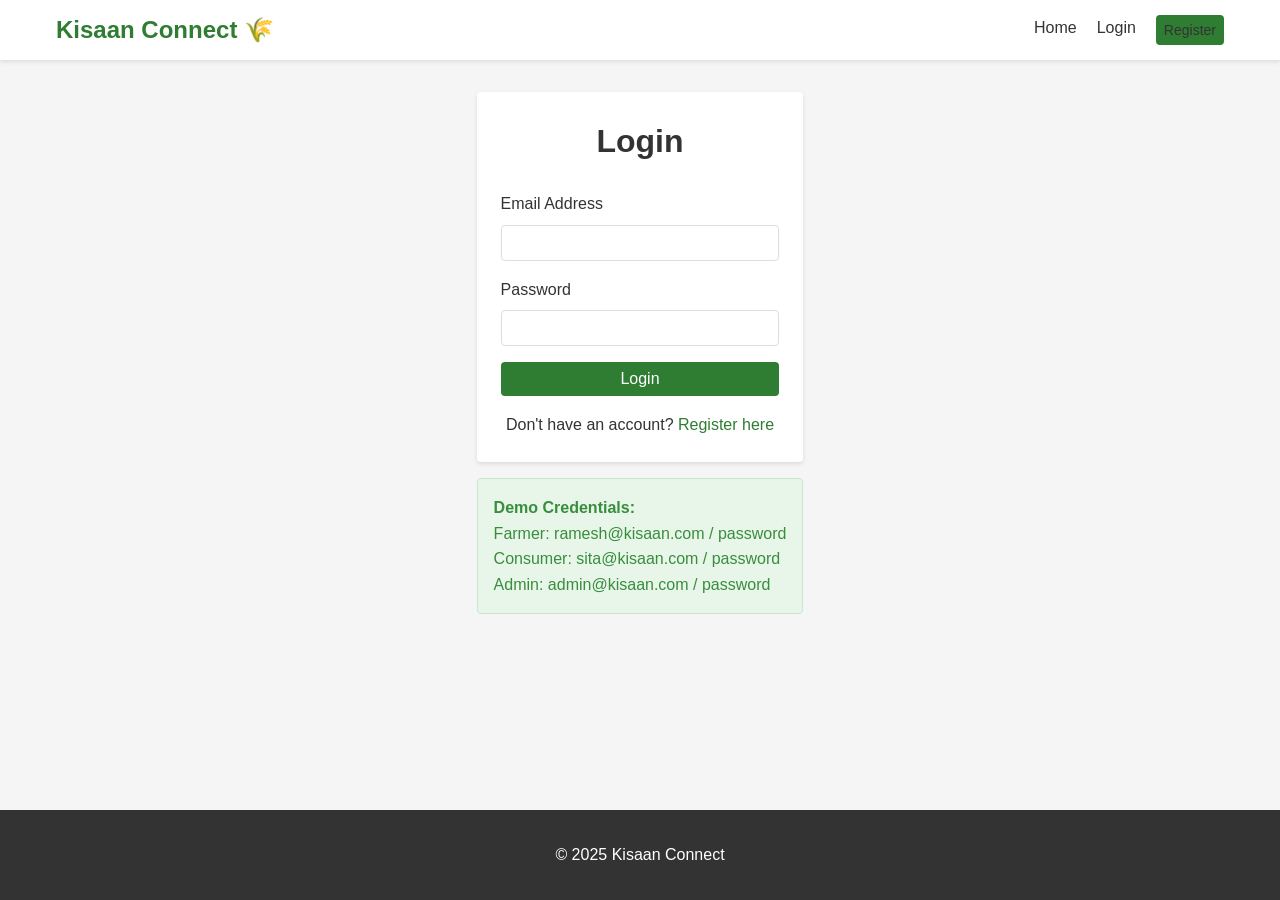
<file: admin_dashboard.html>
<!DOCTYPE html>
<html lang="en">
<head>
    <meta charset="UTF-8">
    <meta name="viewport" content="width=device-width, initial-scale=1.0">
    <title>Admin Dashboard - Kisaan Connect</title>
    <link rel="stylesheet" href="style.css">
</head>
<body>
    <header>
        <div class="container">
            <nav>
                <a href="index.html" class="logo">Kisaan Connect 🌾</a>
                <ul class="nav-links" id="main-nav"></ul>
            </nav>
        </div>
    </header>

    <main class="container">
        <h1>Admin Dashboard</h1>
        <p class="text-muted">System Overview</p>

        <div class="grid grid-3" style="margin-top: 2rem;">
            <div class="card">
                <h3>Total Users</h3>
                <h2 id="user-count" style="margin: 1rem 0; color: var(--primary-color);">0</h2>
                <a href="admin_users.html" class="btn btn-primary btn-small">Manage Users</a>
            </div>
            <div class="card">
                <h3>Total Products</h3>
                <h2 id="product-count" style="margin: 1rem 0; color: var(--accent-color);">0</h2>
                <a href="admin_products.html" class="btn btn-primary btn-small">Manage Products</a>
            </div>
            <div class="card">
                <h3>Total Orders</h3>
                <h2 id="order-count" style="margin: 1rem 0; color: var(--text-color);">0</h2>
            </div>
        </div>
    </main>

    <footer>
        <div class="container">
            <p>&copy; 2025 Kisaan Connect</p>
        </div>
    </footer>

    <script src="script.js"></script>
    <script>
        if (!App.Auth.requireRole('admin')) throw new Error('Unauthorized');

        const users = App.Store.get(App.Constants.STORAGE_KEYS.USERS, []);
        const products = App.Store.get(App.Constants.STORAGE_KEYS.PRODUCTS, []);
        const orders = App.Store.get(App.Constants.STORAGE_KEYS.ORDERS, []);

        document.getElementById('user-count').textContent = users.length;
        document.getElementById('product-count').textContent = products.length;
        document.getElementById('order-count').textContent = orders.length;
    </script>
</body>
</html>
</file>
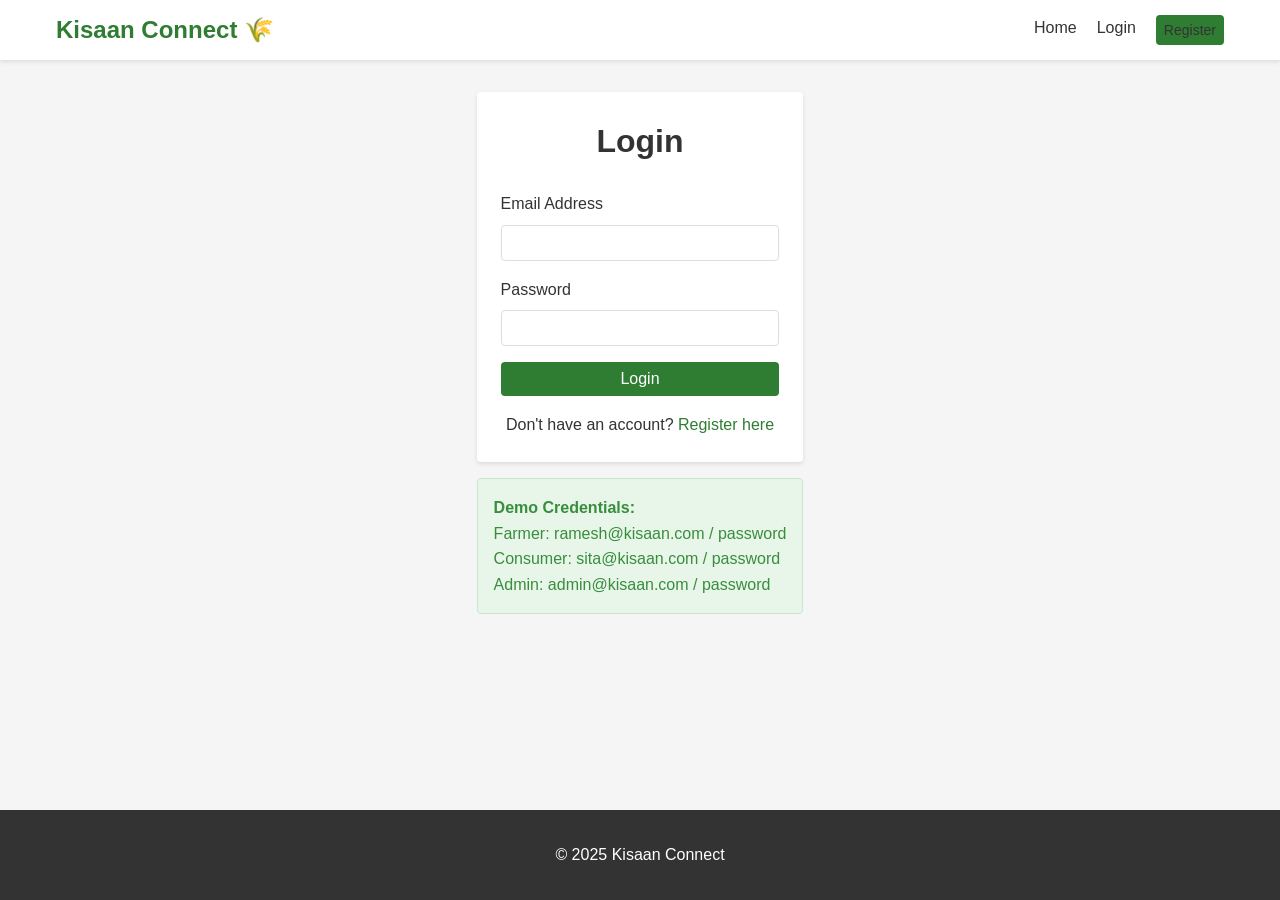
<file: admin_products.html>
<!DOCTYPE html>
<html lang="en">
<head>
    <meta charset="UTF-8">
    <meta name="viewport" content="width=device-width, initial-scale=1.0">
    <title>Manage Products - Kisaan Connect</title>
    <link rel="stylesheet" href="style.css">
</head>
<body>
    <header>
        <div class="container">
            <nav>
                <a href="index.html" class="logo">Kisaan Connect 🌾</a>
                <ul class="nav-links" id="main-nav"></ul>
            </nav>
        </div>
    </header>

    <main class="container">
        <h1>Manage Products</h1>
        
        <div id="products-list" class="grid grid-3" style="margin-top: 2rem;">
            <!-- JS Populated -->
        </div>
    </main>

    <footer>
        <div class="container">
            <p>&copy; 2025 Kisaan Connect</p>
        </div>
    </footer>

    <script src="script.js"></script>
    <script>
        if (!App.Auth.requireRole('admin')) throw new Error('Unauthorized');
        const list = document.getElementById('products-list');

        function loadProducts() {
            const products = App.Store.get(App.Constants.STORAGE_KEYS.PRODUCTS, []);
            const users = App.Store.get(App.Constants.STORAGE_KEYS.USERS, []);
            
            list.innerHTML = '';

            if (products.length === 0) {
                list.innerHTML = '<p>No products found.</p>';
                return;
            }

            products.forEach(p => {
                const farmer = users.find(u => u.id === p.farmerId) || { name: 'Unknown' };
                const card = document.createElement('div');
                card.className = 'card';
                card.innerHTML = `
                    <div class="card-header">
                        <h3>${p.name}</h3>
                        <p class="text-muted">Farmer: ${farmer.name}</p>
                    </div>
                    <p>Price: ₹${p.price} / ${p.unit}</p>
                    <p>Qty: ${p.quantity}</p>
                    
                    <div style="margin-top: 1rem;">
                        <button class="btn btn-danger btn-small" onclick="deleteProduct(${p.id})">Delete Product</button>
                    </div>
                `;
                list.appendChild(card);
            });
        }

        window.deleteProduct = function(id) {
            if (!confirm('Delete this product?')) return;
            let products = App.Store.get(App.Constants.STORAGE_KEYS.PRODUCTS, []);
            products = products.filter(p => p.id !== id);
            App.Store.set(App.Constants.STORAGE_KEYS.PRODUCTS, products);
            App.UI.showToast('Product deleted');
            loadProducts();
        }

        loadProducts();
    </script>
</body>
</html>
</file>
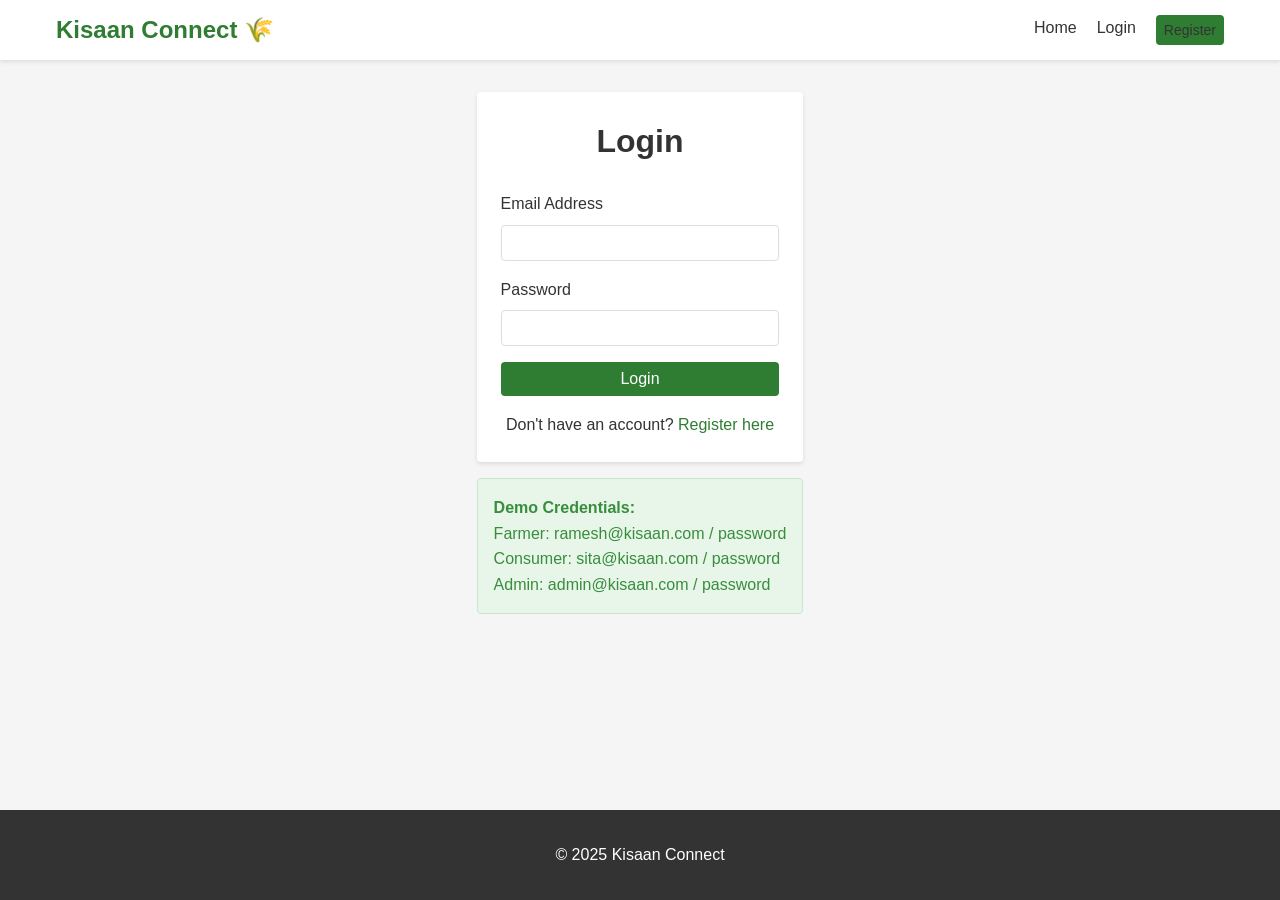
<file: admin_users.html>
<!DOCTYPE html>
<html lang="en">
<head>
    <meta charset="UTF-8">
    <meta name="viewport" content="width=device-width, initial-scale=1.0">
    <title>Manage Users - Kisaan Connect</title>
    <link rel="stylesheet" href="style.css">
</head>
<body>
    <header>
        <div class="container">
            <nav>
                <a href="index.html" class="logo">Kisaan Connect 🌾</a>
                <ul class="nav-links" id="main-nav"></ul>
            </nav>
        </div>
    </header>

    <main class="container">
        <h1>Manage Users</h1>
        
        <div id="users-list" class="grid grid-3" style="margin-top: 2rem;">
            <!-- JS Populated -->
        </div>
    </main>

    <footer>
        <div class="container">
            <p>&copy; 2025 Kisaan Connect</p>
        </div>
    </footer>

    <script src="script.js"></script>
    <script>
        if (!App.Auth.requireRole('admin')) throw new Error('Unauthorized');
        const list = document.getElementById('users-list');
        const currentUser = App.Auth.getCurrentUser();

        function loadUsers() {
            const users = App.Store.get(App.Constants.STORAGE_KEYS.USERS, []);
            list.innerHTML = '';

            users.forEach(u => {
                const card = document.createElement('div');
                card.className = 'card';
                card.innerHTML = `
                    <div class="card-header">
                        <h3>${u.name}</h3>
                        <span class="badge" style="background:#eee;">${u.role}</span>
                    </div>
                    <p>${u.email}</p>
                    ${u.location ? `<p class="text-muted">📍 ${u.location}</p>` : ''}
                    
                    <div style="margin-top: 1rem;">
                        ${u.id !== currentUser.id ? `
                        <button class="btn btn-danger btn-small" onclick="deleteUser(${u.id})">Delete User</button>
                        ` : '<span class="text-muted">Current User</span>'}
                    </div>
                `;
                list.appendChild(card);
            });
        }

        window.deleteUser = function(id) {
            if (!confirm('Are you sure? This will delete the user.')) return;
            let users = App.Store.get(App.Constants.STORAGE_KEYS.USERS, []);
            users = users.filter(u => u.id !== id);
            App.Store.set(App.Constants.STORAGE_KEYS.USERS, users);
            App.UI.showToast('User deleted');
            loadUsers();
        }

        loadUsers();
    </script>
</body>
</html>
</file>
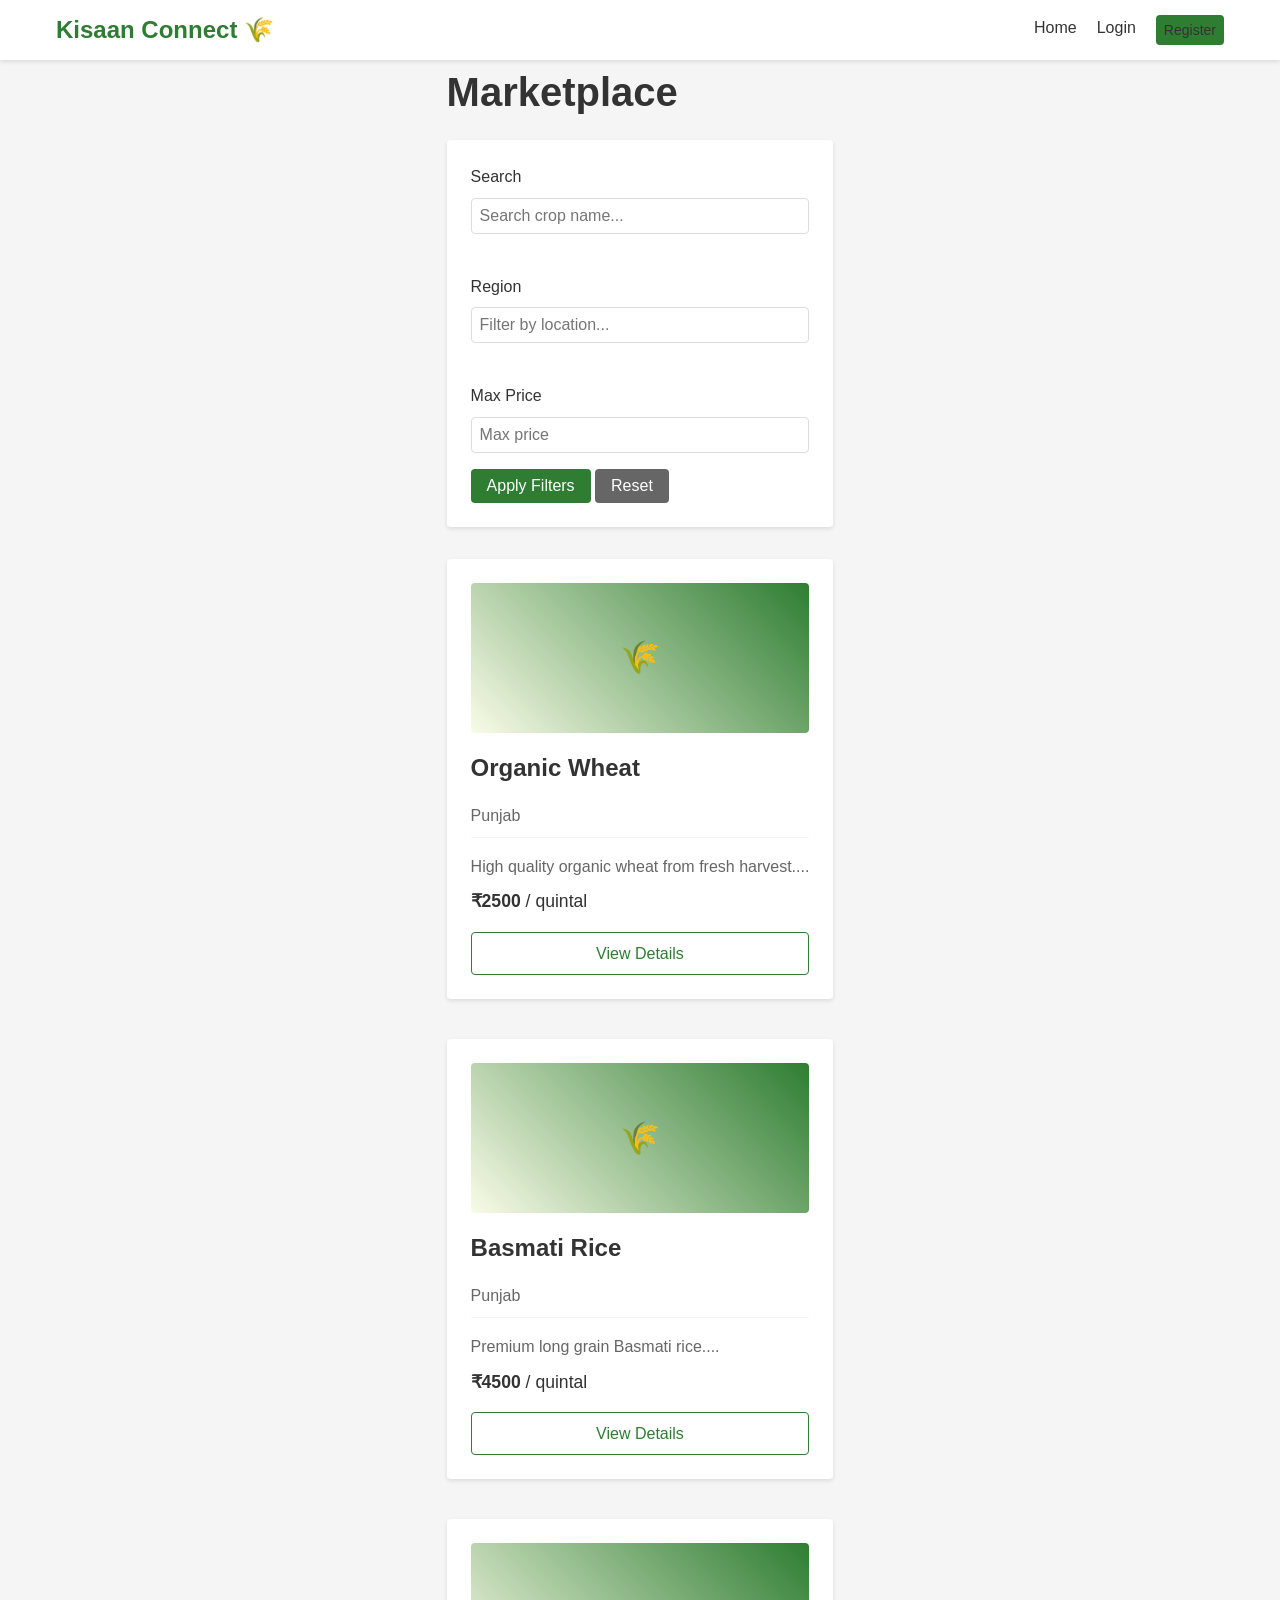
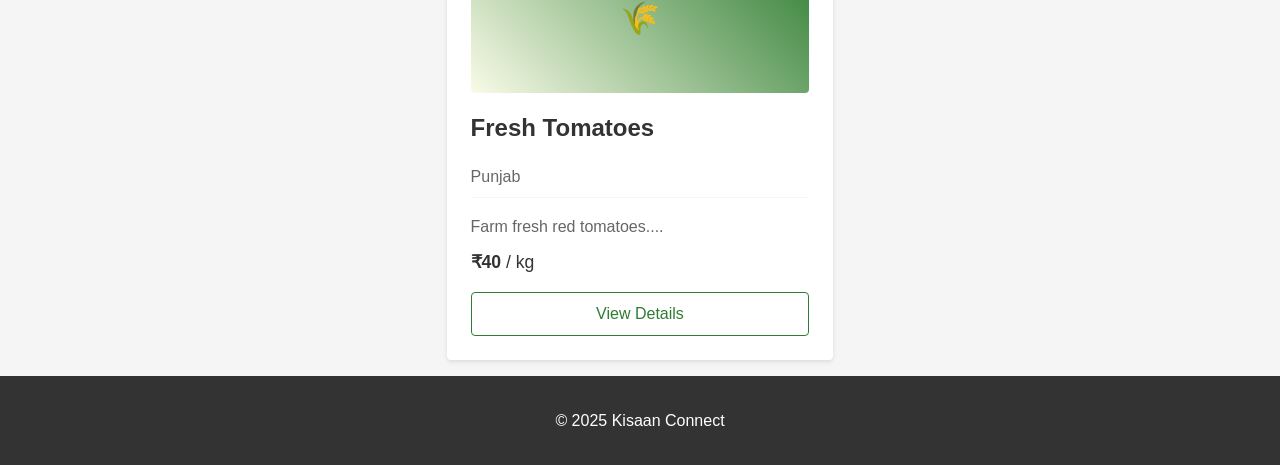
<file: all_products.html>
<!DOCTYPE html>
<html lang="en">
<head>
    <meta charset="UTF-8">
    <meta name="viewport" content="width=device-width, initial-scale=1.0">
    <title>Browse Products - Kisaan Connect</title>
    <link rel="stylesheet" href="style.css">
</head>
<body>
    <header>
        <div class="container">
            <nav>
                <a href="index.html" class="logo">Kisaan Connect 🌾</a>
                <ul class="nav-links" id="main-nav"></ul>
            </nav>
        </div>
    </header>

    <main class="container">
        <h1>Marketplace</h1>
        
        <div class="card" style="margin: 1rem 0;">
            <div class="grid grid-3">
                <div class="form-group">
                    <label>Search</label>
                    <input type="text" id="filter-name" placeholder="Search crop name...">
                </div>
                <div class="form-group">
                    <label>Region</label>
                    <input type="text" id="filter-region" placeholder="Filter by location...">
                </div>
                <div class="form-group">
                    <label>Max Price</label>
                    <input type="number" id="filter-price" placeholder="Max price">
                </div>
            </div>
            <button class="btn btn-primary" onclick="applyFilters()">Apply Filters</button>
            <button class="btn btn-secondary" onclick="resetFilters()">Reset</button>
        </div>

        <div id="products-grid" class="grid grid-3" style="margin-top: 2rem;">
            <!-- JS Populated -->
        </div>
    </main>

    <footer>
        <div class="container">
            <p>&copy; 2025 Kisaan Connect</p>
        </div>
    </footer>

    <script src="script.js"></script>
    <script>
        const grid = document.getElementById('products-grid');
        let allProducts = App.Store.get(App.Constants.STORAGE_KEYS.PRODUCTS, []);

        function render(products) {
            grid.innerHTML = '';
            if (products.length === 0) {
                grid.innerHTML = '<p class="text-muted">No products found.</p>';
                return;
            }
            products.forEach(p => {
                const card = document.createElement('div');
                card.className = 'card';
                card.innerHTML = `
                    <div class="card-img">🌾</div>
                    <div class="card-header">
                        <h3>${p.name}</h3>
                        <p class="text-muted">${p.location || 'Unknown Location'}</p>
                    </div>
                    <p class="text-muted" style="margin-bottom: 0.5rem;">${p.description.substring(0, 60)}...</p>
                    <p style="font-size: 1.1rem;"><strong>₹${p.price}</strong> / ${p.unit}</p>
                    <a href="product_details.html?id=${p.id}" class="btn btn-outline mt-1" style="display:block; text-align:center;">View Details</a>
                `;
                grid.appendChild(card);
            });
        }

        function applyFilters() {
            const name = document.getElementById('filter-name').value.toLowerCase();
            const region = document.getElementById('filter-region').value.toLowerCase();
            const maxPrice = document.getElementById('filter-price').value;

            const filtered = allProducts.filter(p => {
                const matchName = p.name.toLowerCase().includes(name);
                const matchRegion = (p.location || '').toLowerCase().includes(region);
                const matchPrice = !maxPrice || p.price <= Number(maxPrice);
                return matchName && matchRegion && matchPrice;
            });
            render(filtered);
        }

        function resetFilters() {
            document.getElementById('filter-name').value = '';
            document.getElementById('filter-region').value = '';
            document.getElementById('filter-price').value = '';
            render(allProducts);
        }

        render(allProducts);
    </script>
</body>
</html>
</file>
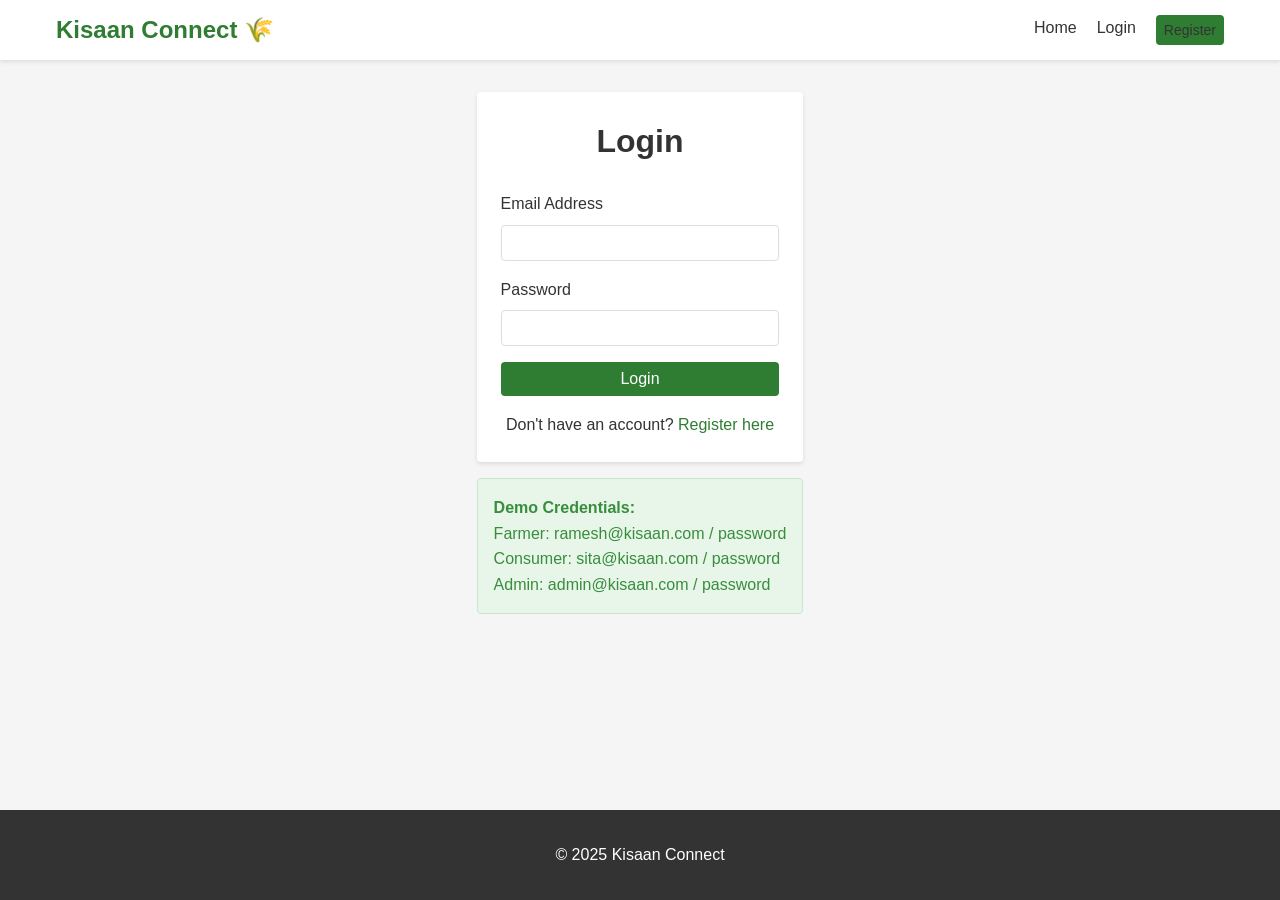
<file: consumer_dashboard.html>
<!DOCTYPE html>
<html lang="en">
<head>
    <meta charset="UTF-8">
    <meta name="viewport" content="width=device-width, initial-scale=1.0">
    <title>Consumer Dashboard - Kisaan Connect</title>
    <link rel="stylesheet" href="style.css">
</head>
<body>
    <header>
        <div class="container">
            <nav>
                <a href="index.html" class="logo">Kisaan Connect 🌾</a>
                <ul class="nav-links" id="main-nav"></ul>
            </nav>
        </div>
    </header>

    <main class="container">
        <h1>Consumer Dashboard</h1>
        <p class="text-muted" id="welcome-msg">Welcome back!</p>

        <div class="grid grid-2" style="margin-top: 2rem;">
            <div class="card">
                <h3>Browse Marketplace</h3>
                <p>Find fresh produce directly from farmers.</p>
                <div style="margin-top: 1rem;">
                    <a href="all_products.html" class="btn btn-primary">Browse Products</a>
                </div>
            </div>
            <div class="card">
                <h3>My Requests</h3>
                <p>Track status of your orders and negotiations.</p>
                <div style="margin-top: 1rem;">
                    <a href="my_requests.html" class="btn btn-secondary">View Requests</a>
                </div>
            </div>
        </div>
    </main>

    <footer>
        <div class="container">
            <p>&copy; 2025 Kisaan Connect</p>
        </div>
    </footer>

    <script src="script.js"></script>
    <script>
        if (!App.Auth.requireRole('consumer')) throw new Error('Unauthorized');
        const user = App.Auth.getCurrentUser();
        document.getElementById('welcome-msg').textContent = `Welcome back, ${user.name}`;
    </script>
</body>
</html>
</file>
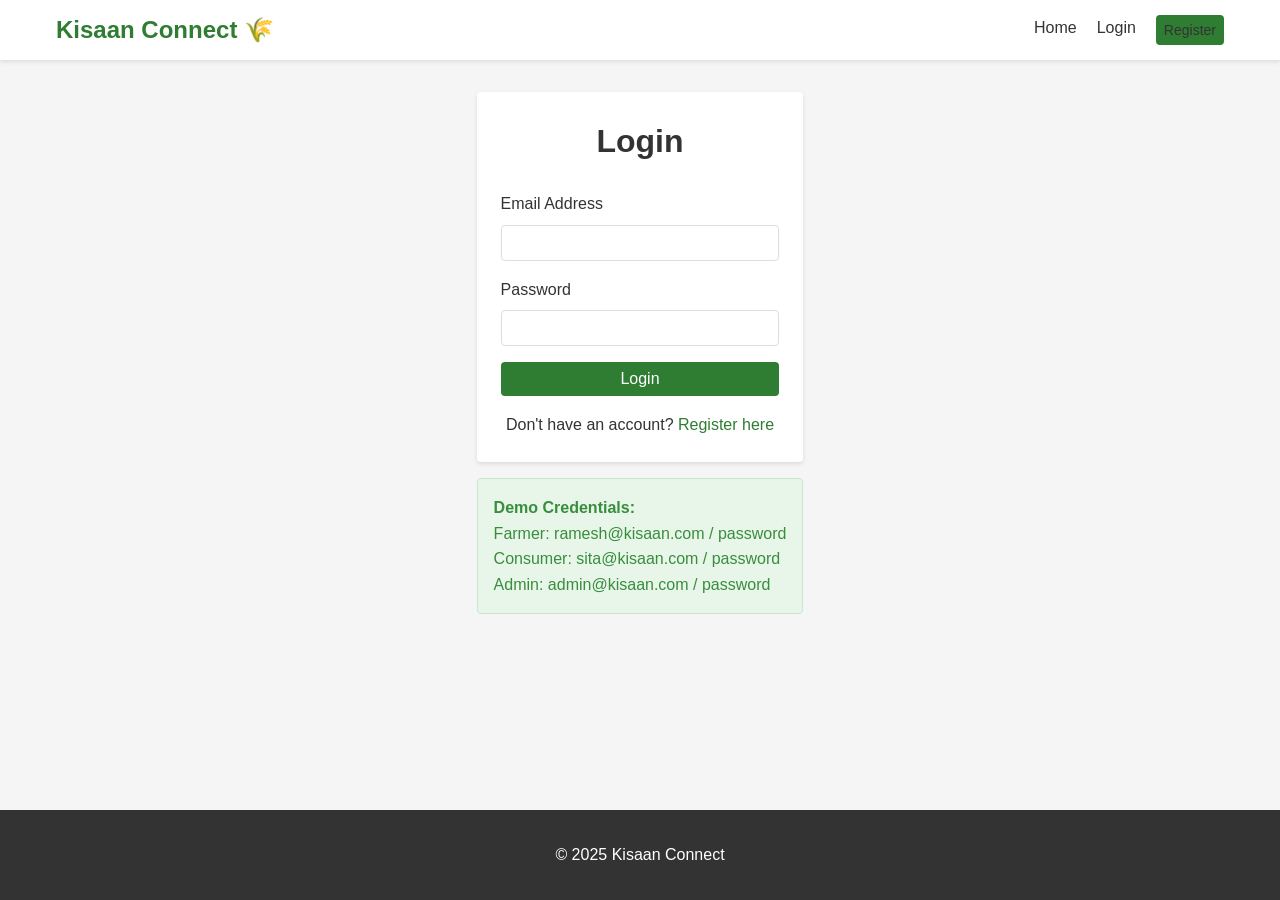
<file: farmer_dashboard.html>
<!DOCTYPE html>
<html lang="en">
<head>
    <meta charset="UTF-8">
    <meta name="viewport" content="width=device-width, initial-scale=1.0">
    <title>Farmer Dashboard - Kisaan Connect</title>
    <link rel="stylesheet" href="style.css">
</head>
<body>
    <header>
        <div class="container">
            <nav>
                <a href="index.html" class="logo">Kisaan Connect 🌾</a>
                <ul class="nav-links" id="main-nav"></ul>
            </nav>
        </div>
    </header>

    <main class="container">
        <h1>Farmer Dashboard</h1>
        <p class="text-muted" id="welcome-msg">Welcome back!</p>

        <div class="grid grid-3" style="margin-top: 2rem;">
            <div class="card">
                <h3>My Products</h3>
                <p class="text-muted">Manage your listings</p>
                <h2 id="product-count" style="margin: 1rem 0; color: var(--primary-color);">0</h2>
                <a href="farmer_products.html" class="btn btn-primary btn-small">View Products</a>
            </div>
            <div class="card">
                <h3>Pending Orders</h3>
                <p class="text-muted">Action required</p>
                <h2 id="order-count" style="margin: 1rem 0; color: var(--accent-color);">0</h2>
                <a href="farmer_orders.html" class="btn btn-primary btn-small">View Orders</a>
            </div>
            <div class="card">
                <h3>Total Sales</h3>
                <p class="text-muted">Completed orders</p>
                <h2 id="sales-count" style="margin: 1rem 0; color: var(--success-color);">0</h2>
            </div>
        </div>

        <section style="margin-top: 3rem;">
            <h2>Quick Actions</h2>
            <div class="flex gap-1">
                <a href="farmer_products.html?action=add" class="btn btn-outline">Add New Product</a>
            </div>
        </section>
    </main>

    <footer>
        <div class="container">
            <p>&copy; 2025 Kisaan Connect</p>
        </div>
    </footer>

    <script src="script.js"></script>
    <script>
        // Auth Check
        if (!App.Auth.requireRole('farmer')) throw new Error('Unauthorized');

        const user = App.Auth.getCurrentUser();
        document.getElementById('welcome-msg').textContent = `Welcome back, ${user.name} (${user.location})`;

        // Load Stats
        const products = App.Store.get(App.Constants.STORAGE_KEYS.PRODUCTS, []).filter(p => p.farmerId === user.id);
        const orders = App.Store.get(App.Constants.STORAGE_KEYS.ORDERS, []).filter(o => o.farmerId === user.id);
        
        const pendingOrders = orders.filter(o => o.status === 'pending');
        const completedOrders = orders.filter(o => o.status === 'accepted');

        document.getElementById('product-count').textContent = products.length;
        document.getElementById('order-count').textContent = pendingOrders.length;
        document.getElementById('sales-count').textContent = completedOrders.length;
    </script>
</body>
</html>
</file>
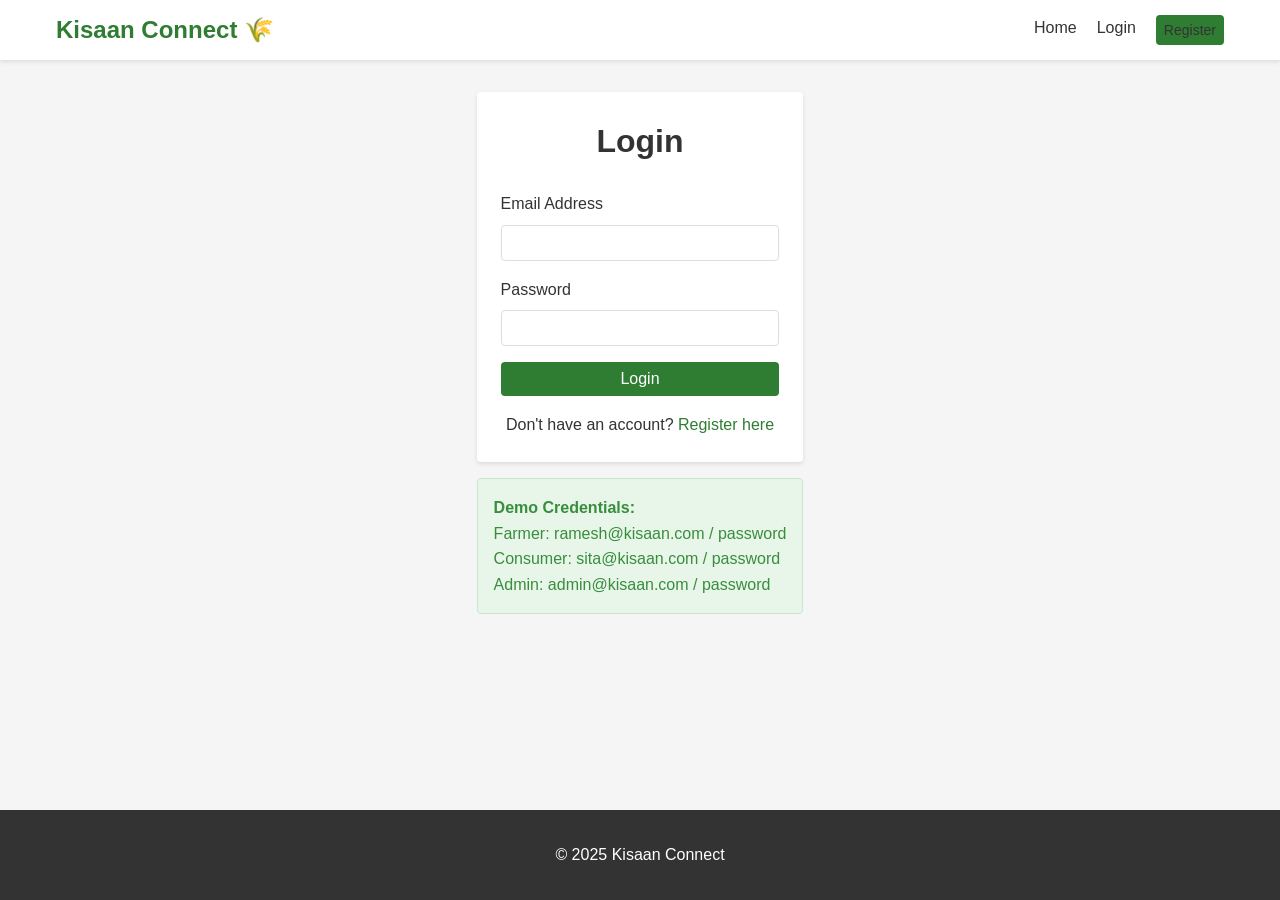
<file: farmer_orders.html>
<!DOCTYPE html>
<html lang="en">
<head>
    <meta charset="UTF-8">
    <meta name="viewport" content="width=device-width, initial-scale=1.0">
    <title>Farmer Orders - Kisaan Connect</title>
    <link rel="stylesheet" href="style.css">
</head>
<body>
    <header>
        <div class="container">
            <nav>
                <a href="index.html" class="logo">Kisaan Connect 🌾</a>
                <ul class="nav-links" id="main-nav"></ul>
            </nav>
        </div>
    </header>

    <main class="container">
        <h1>Received Orders</h1>
        
        <div id="orders-list" style="margin-top: 2rem;">
            <!-- JS Populated -->
        </div>
    </main>

    <footer>
        <div class="container">
            <p>&copy; 2025 Kisaan Connect</p>
        </div>
    </footer>

    <script src="script.js"></script>
    <script>
        if (!App.Auth.requireRole('farmer')) throw new Error('Unauthorized');
        const user = App.Auth.getCurrentUser();
        const list = document.getElementById('orders-list');

        function loadOrders() {
            const orders = App.Store.get(App.Constants.STORAGE_KEYS.ORDERS, []).filter(o => o.farmerId === user.id);
            const products = App.Store.get(App.Constants.STORAGE_KEYS.PRODUCTS, []);
            const users = App.Store.get(App.Constants.STORAGE_KEYS.USERS, []);

            list.innerHTML = '';

            if (orders.length === 0) {
                list.innerHTML = '<p class="text-muted">No orders received yet.</p>';
                return;
            }

            // Sort pending first
            orders.sort((a, b) => (a.status === 'pending' ? -1 : 1));

            orders.forEach(order => {
                const product = products.find(p => p.id === order.productId) || { name: 'Unknown Product' };
                const consumer = users.find(u => u.id === order.consumerId) || { name: 'Unknown User', email: '' };

                const card = document.createElement('div');
                card.className = 'card';
                card.innerHTML = `
                    <div class="flex justify-between items-center card-header">
                        <h3>Order #${order.id}</h3>
                        <span class="badge badge-${order.status}">${order.status}</span>
                    </div>
                    <p><strong>Product:</strong> ${product.name}</p>
                    <p><strong>Quantity:</strong> ${order.quantity} ${product.unit || ''}</p>
                    <p><strong>Buyer:</strong> ${consumer.name} (<a href="mailto:${consumer.email}">${consumer.email}</a>)</p>
                    <p><strong>Message:</strong> ${order.message || 'None'}</p>
                    <p class="text-muted" style="font-size:0.9rem; margin-top:0.5rem;">Date: ${order.date}</p>
                    
                    ${order.status === 'pending' ? `
                        <div class="flex gap-1" style="margin-top: 1rem; border-top: 1px solid #eee; padding-top: 1rem;">
                            <button class="btn btn-success btn-small" onclick="updateStatus(${order.id}, 'accepted')">Accept</button>
                            <button class="btn btn-danger btn-small" onclick="updateStatus(${order.id}, 'rejected')">Reject</button>
                        </div>
                    ` : ''}
                `;
                list.appendChild(card);
            });
        }

        window.updateStatus = function(id, status) {
            let orders = App.Store.get(App.Constants.STORAGE_KEYS.ORDERS, []);
            const idx = orders.findIndex(o => o.id === id);
            if (idx > -1) {
                orders[idx].status = status;
                App.Store.set(App.Constants.STORAGE_KEYS.ORDERS, orders);
                App.UI.showToast(`Order marked as ${status}`);
                loadOrders();
            }
        }

        loadOrders();
    </script>
</body>
</html>
</file>
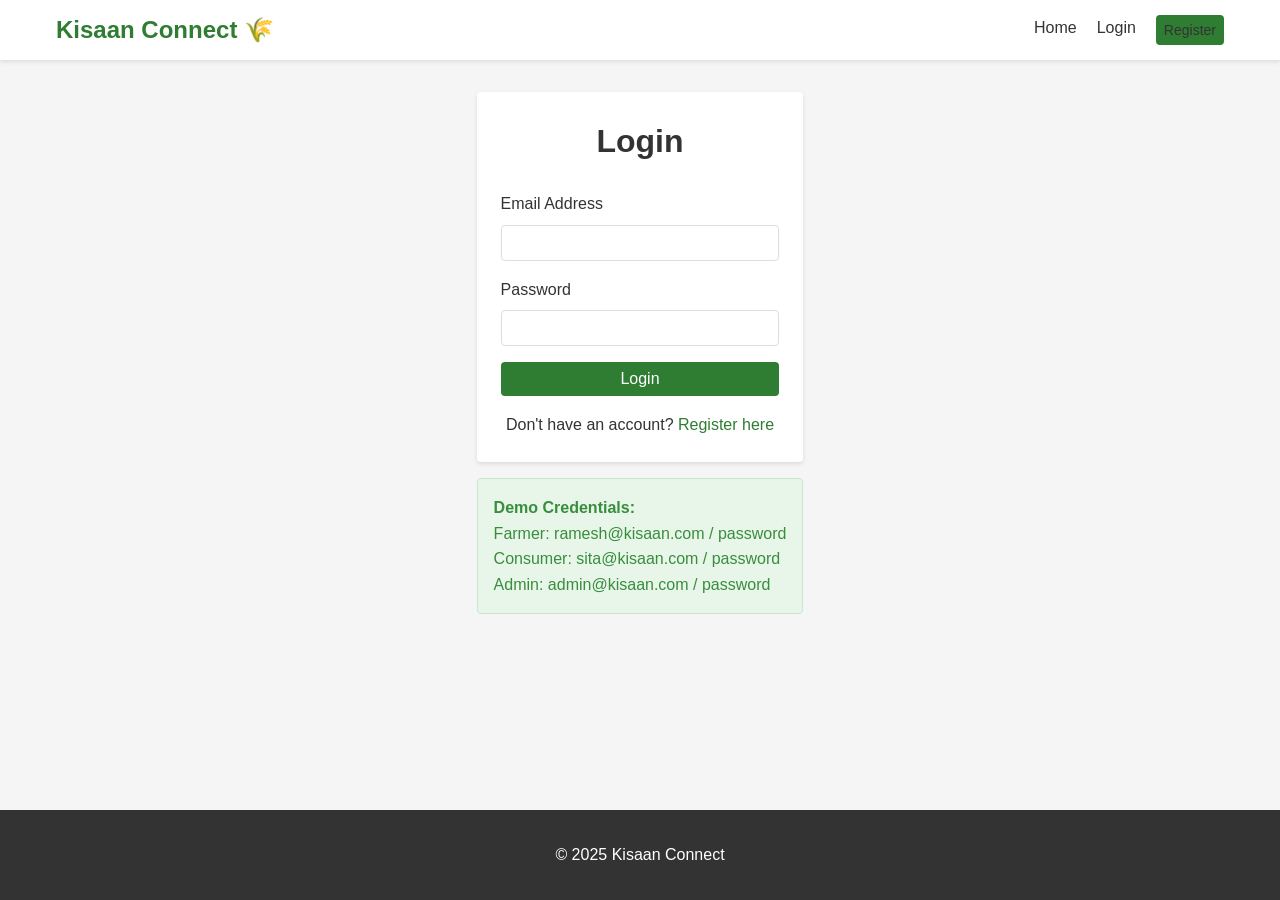
<file: farmer_products.html>
<!DOCTYPE html>
<html lang="en">
<head>
    <meta charset="UTF-8">
    <meta name="viewport" content="width=device-width, initial-scale=1.0">
    <title>My Products - Kisaan Connect</title>
    <link rel="stylesheet" href="style.css">
    <style>
        .modal {
            position: fixed;
            top: 0; left: 0; width: 100%; height: 100%;
            background: rgba(0,0,0,0.5);
            display: flex; justify-content: center; align-items: center;
            z-index: 1000;
        }
    </style>
</head>
<body>
    <header>
        <div class="container">
            <nav>
                <a href="index.html" class="logo">Kisaan Connect 🌾</a>
                <ul class="nav-links" id="main-nav"></ul>
            </nav>
        </div>
    </header>

    <main class="container">
        <div class="flex justify-between items-center">
            <h1>My Products</h1>
            <button id="add-btn" class="btn btn-primary">Add Product</button>
        </div>

        <div id="products-grid" class="grid grid-3" style="margin-top: 2rem;">
            <!-- JS Populated -->
        </div>
    </main>

    <!-- Add/Edit Modal -->
    <div id="product-modal" class="modal hidden">
        <div class="card" style="width: 90%; max-width: 500px; max-height: 90vh; overflow-y: auto;">
            <div class="card-header flex justify-between items-center">
                <h3 id="modal-title">Add Product</h3>
                <button class="btn btn-outline btn-small" onclick="closeModal()">X</button>
            </div>
            <form id="product-form">
                <input type="hidden" id="product-id">
                <div class="form-group">
                    <label for="p-name">Product Name</label>
                    <input type="text" id="p-name" required>
                </div>
                <div class="form-group">
                    <label for="p-desc">Description</label>
                    <textarea id="p-desc" rows="3" required></textarea>
                </div>
                <div class="grid grid-2">
                    <div class="form-group">
                        <label for="p-price">Price (₹)</label>
                        <input type="number" id="p-price" required>
                    </div>
                    <div class="form-group">
                        <label for="p-unit">Unit (e.g., kg, quintal)</label>
                        <input type="text" id="p-unit" required>
                    </div>
                </div>
                <div class="form-group">
                    <label for="p-qty">Available Quantity</label>
                    <input type="number" id="p-qty" required>
                </div>
                
                <div class="flex gap-1" style="margin-top: 1rem;">
                    <button type="submit" class="btn btn-primary" style="flex:1">Save</button>
                    <button type="button" class="btn btn-secondary" style="flex:1" onclick="closeModal()">Cancel</button>
                </div>
            </form>
        </div>
    </div>

    <footer>
        <div class="container">
            <p>&copy; 2025 Kisaan Connect</p>
        </div>
    </footer>

    <script src="script.js"></script>
    <script>
        if (!App.Auth.requireRole('farmer')) throw new Error('Unauthorized');
        const user = App.Auth.getCurrentUser();

        const modal = document.getElementById('product-modal');
        const form = document.getElementById('product-form');
        const grid = document.getElementById('products-grid');

        // Render Products
        function loadProducts() {
            const products = App.Store.get(App.Constants.STORAGE_KEYS.PRODUCTS, []).filter(p => p.farmerId === user.id);
            grid.innerHTML = '';
            
            if (products.length === 0) {
                grid.innerHTML = '<p class="text-muted text-center" style="grid-column: 1/-1;">No products listed yet.</p>';
                return;
            }

            products.forEach(p => {
                const card = document.createElement('div');
                card.className = 'card';
                card.innerHTML = `
                    <div class="card-header">
                        <h3>${p.name}</h3>
                    </div>
                    <p>${p.description}</p>
                    <p style="margin: 0.5rem 0;"><strong>₹${p.price}</strong> / ${p.unit}</p>
                    <p class="text-muted">Stock: ${p.quantity} ${p.unit}</p>
                    <div class="flex gap-1" style="margin-top: 1rem;">
                        <button class="btn btn-secondary btn-small" onclick="editProduct(${p.id})">Edit</button>
                        <button class="btn btn-danger btn-small" onclick="deleteProduct(${p.id})">Delete</button>
                    </div>
                `;
                grid.appendChild(card);
            });
        }

        // Modal Logic
        document.getElementById('add-btn').addEventListener('click', () => openModal());
        
        function openModal(product = null) {
            modal.classList.remove('hidden');
            if (product) {
                document.getElementById('modal-title').textContent = 'Edit Product';
                document.getElementById('product-id').value = product.id;
                document.getElementById('p-name').value = product.name;
                document.getElementById('p-desc').value = product.description;
                document.getElementById('p-price').value = product.price;
                document.getElementById('p-unit').value = product.unit;
                document.getElementById('p-qty').value = product.quantity;
            } else {
                document.getElementById('modal-title').textContent = 'Add Product';
                form.reset();
                document.getElementById('product-id').value = '';
            }
        }

        window.closeModal = function() {
            modal.classList.add('hidden');
        }

        // Form Submit
        form.addEventListener('submit', (e) => {
            e.preventDefault();
            const id = document.getElementById('product-id').value;
            const productData = {
                name: document.getElementById('p-name').value,
                description: document.getElementById('p-desc').value,
                price: Number(document.getElementById('p-price').value),
                unit: document.getElementById('p-unit').value,
                quantity: Number(document.getElementById('p-qty').value),
                farmerId: user.id,
                location: user.location
            };

            let products = App.Store.get(App.Constants.STORAGE_KEYS.PRODUCTS, []);
            
            if (id) {
                // Edit
                const idx = products.findIndex(p => p.id == id);
                if (idx > -1) {
                    products[idx] = { ...products[idx], ...productData };
                    App.UI.showToast('Product updated');
                }
            } else {
                // Add
                productData.id = Date.now();
                products.push(productData);
                App.UI.showToast('Product added');
            }

            App.Store.set(App.Constants.STORAGE_KEYS.PRODUCTS, products);
            closeModal();
            loadProducts();
        });

        // Actions
        window.editProduct = function(id) {
            const products = App.Store.get(App.Constants.STORAGE_KEYS.PRODUCTS, []);
            const product = products.find(p => p.id === id);
            if (product) openModal(product);
        }

        window.deleteProduct = function(id) {
            if (!confirm('Are you sure you want to delete this product?')) return;
            let products = App.Store.get(App.Constants.STORAGE_KEYS.PRODUCTS, []);
            products = products.filter(p => p.id !== id);
            App.Store.set(App.Constants.STORAGE_KEYS.PRODUCTS, products);
            App.UI.showToast('Product deleted');
            loadProducts();
        }

        // Check URL for auto-open
        if (window.location.search.includes('action=add')) {
            openModal();
        }

        loadProducts();
    </script>
</body>
</html>
</file>
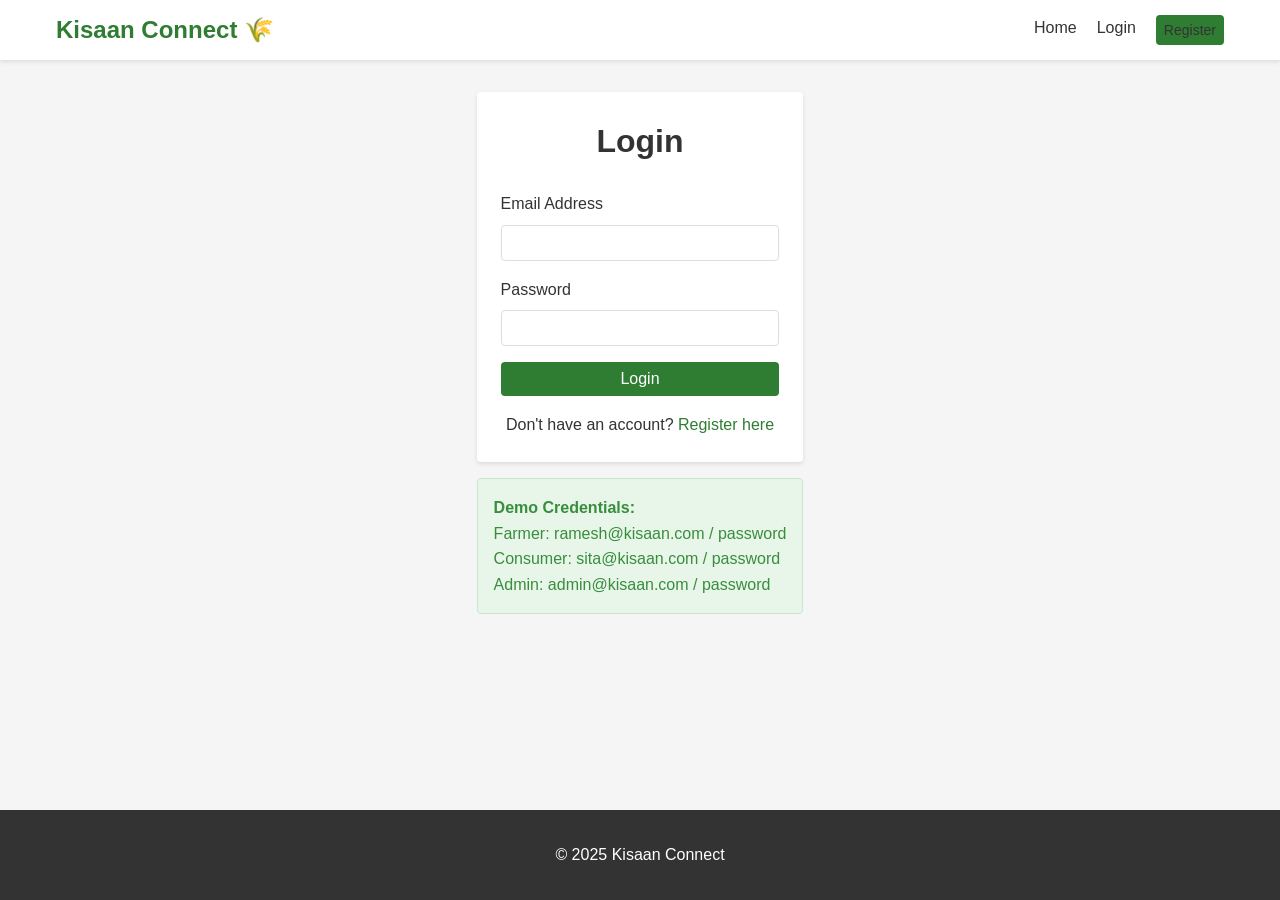
<file: login.html>
<!DOCTYPE html>
<html lang="en">
<head>
    <meta charset="UTF-8">
    <meta name="viewport" content="width=device-width, initial-scale=1.0">
    <title>Login - Kisaan Connect</title>
    <link rel="stylesheet" href="style.css">
</head>
<body>
    <header>
        <div class="container">
            <nav>
                <a href="index.html" class="logo">Kisaan Connect 🌾</a>
                <ul class="nav-links" id="main-nav">
                    <!-- JS will populate -->
                </ul>
            </nav>
        </div>
    </header>

    <main class="container">
        <div style="max-width: 400px; margin: 2rem auto;">
            <div class="card">
                <h2 class="text-center" style="margin-bottom: 1.5rem;">Login</h2>
                <form id="login-form">
                    <div class="form-group">
                        <label for="email">Email Address</label>
                        <input type="email" id="email" required>
                    </div>
                    <div class="form-group">
                        <label for="password">Password</label>
                        <input type="password" id="password" required>
                    </div>
                    <button type="submit" class="btn btn-primary" style="width: 100%;">Login</button>
                </form>
                <p class="text-center mt-1">
                    Don't have an account? <a href="register.html">Register here</a>
                </p>
            </div>
            <div class="alert alert-success mt-1">
                <strong>Demo Credentials:</strong><br>
                Farmer: ramesh@kisaan.com / password<br>
                Consumer: sita@kisaan.com / password<br>
                Admin: admin@kisaan.com / password
            </div>
        </div>
    </main>

    <footer>
        <div class="container">
            <p>&copy; 2025 Kisaan Connect</p>
        </div>
    </footer>

    <script src="script.js"></script>
    <script>
        document.getElementById('login-form').addEventListener('submit', function(e) {
            e.preventDefault();
            const email = document.getElementById('email').value;
            const password = document.getElementById('password').value;
            
            const user = App.Auth.login(email, password);
            
            if (user) {
                App.UI.showToast('Login Successful!');
                setTimeout(() => {
                    if (user.role === 'farmer') window.location.href = 'farmer_dashboard.html';
                    else if (user.role === 'consumer') window.location.href = 'consumer_dashboard.html';
                    else if (user.role === 'admin') window.location.href = 'admin_dashboard.html';
                }, 1000);
            } else {
                App.UI.showToast('Invalid email or password', 'error');
            }
        });
    </script>
</body>
</html>
</file>
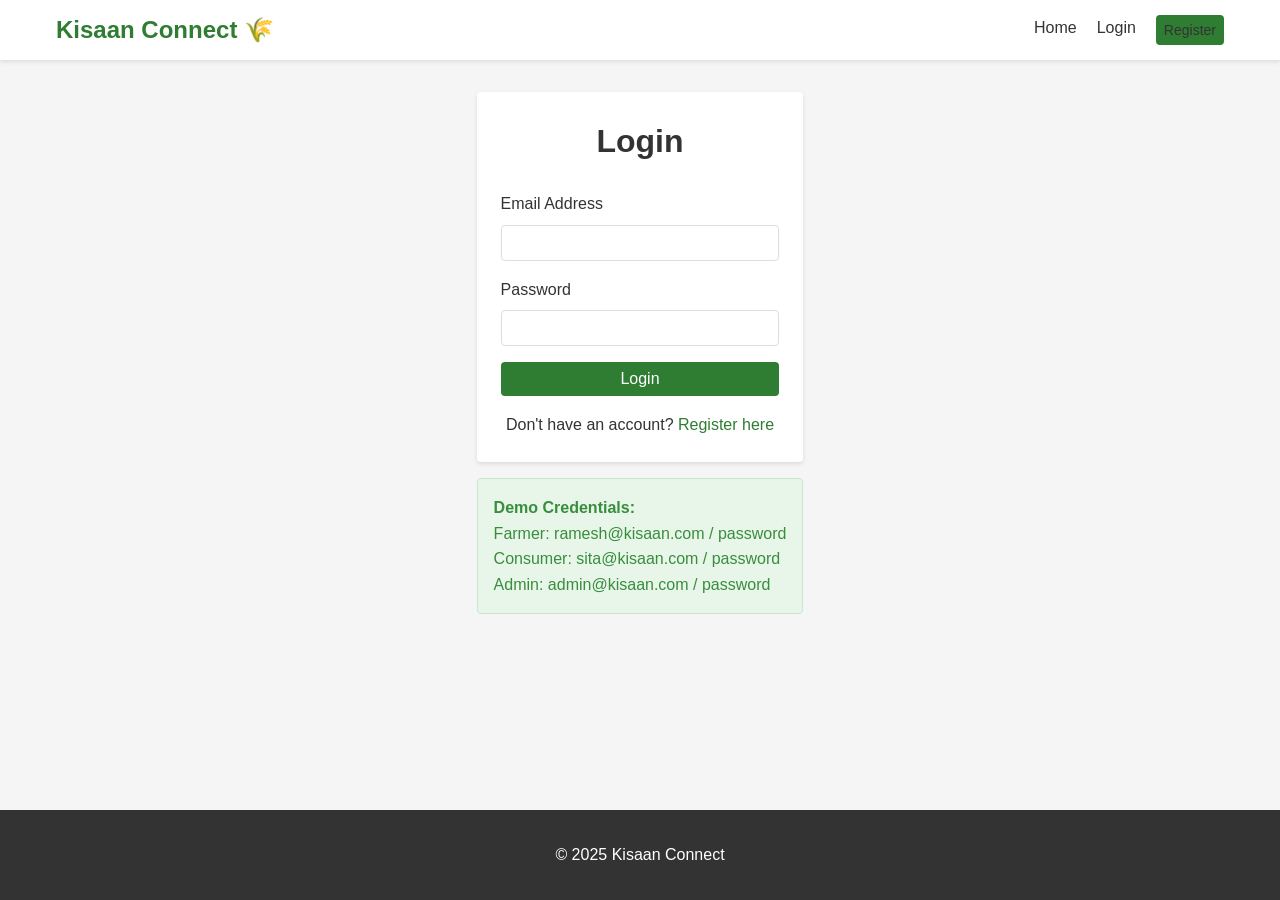
<file: my_requests.html>
<!DOCTYPE html>
<html lang="en">
<head>
    <meta charset="UTF-8">
    <meta name="viewport" content="width=device-width, initial-scale=1.0">
    <title>My Requests - Kisaan Connect</title>
    <link rel="stylesheet" href="style.css">
</head>
<body>
    <header>
        <div class="container">
            <nav>
                <a href="index.html" class="logo">Kisaan Connect 🌾</a>
                <ul class="nav-links" id="main-nav"></ul>
            </nav>
        </div>
    </header>

    <main class="container">
        <h1>My Requests</h1>
        
        <div id="requests-list" class="grid grid-2" style="margin-top: 2rem;">
            <!-- JS Populated -->
        </div>
    </main>

    <footer>
        <div class="container">
            <p>&copy; 2025 Kisaan Connect</p>
        </div>
    </footer>

    <script src="script.js"></script>
    <script>
        if (!App.Auth.requireRole('consumer')) throw new Error('Unauthorized');
        const user = App.Auth.getCurrentUser();
        const list = document.getElementById('requests-list');

        function loadRequests() {
            const orders = App.Store.get(App.Constants.STORAGE_KEYS.ORDERS, []).filter(o => o.consumerId === user.id);
            const products = App.Store.get(App.Constants.STORAGE_KEYS.PRODUCTS, []);

            list.innerHTML = '';

            if (orders.length === 0) {
                list.innerHTML = '<p class="text-muted">No requests sent yet.</p>';
                return;
            }

            orders.reverse().forEach(order => {
                const product = products.find(p => p.id === order.productId) || { name: 'Unknown Product' };
                
                const card = document.createElement('div');
                card.className = 'card';
                card.innerHTML = `
                    <div class="flex justify-between items-center card-header">
                        <h3>${product.name}</h3>
                        <span class="badge badge-${order.status}">${order.status}</span>
                    </div>
                    <p><strong>Quantity:</strong> ${order.quantity} ${product.unit || ''}</p>
                    <p><strong>Date:</strong> ${order.date}</p>
                    <p><strong>Message:</strong> ${order.message || 'None'}</p>
                `;
                list.appendChild(card);
            });
        }

        loadRequests();
    </script>
</body>
</html>
</file>
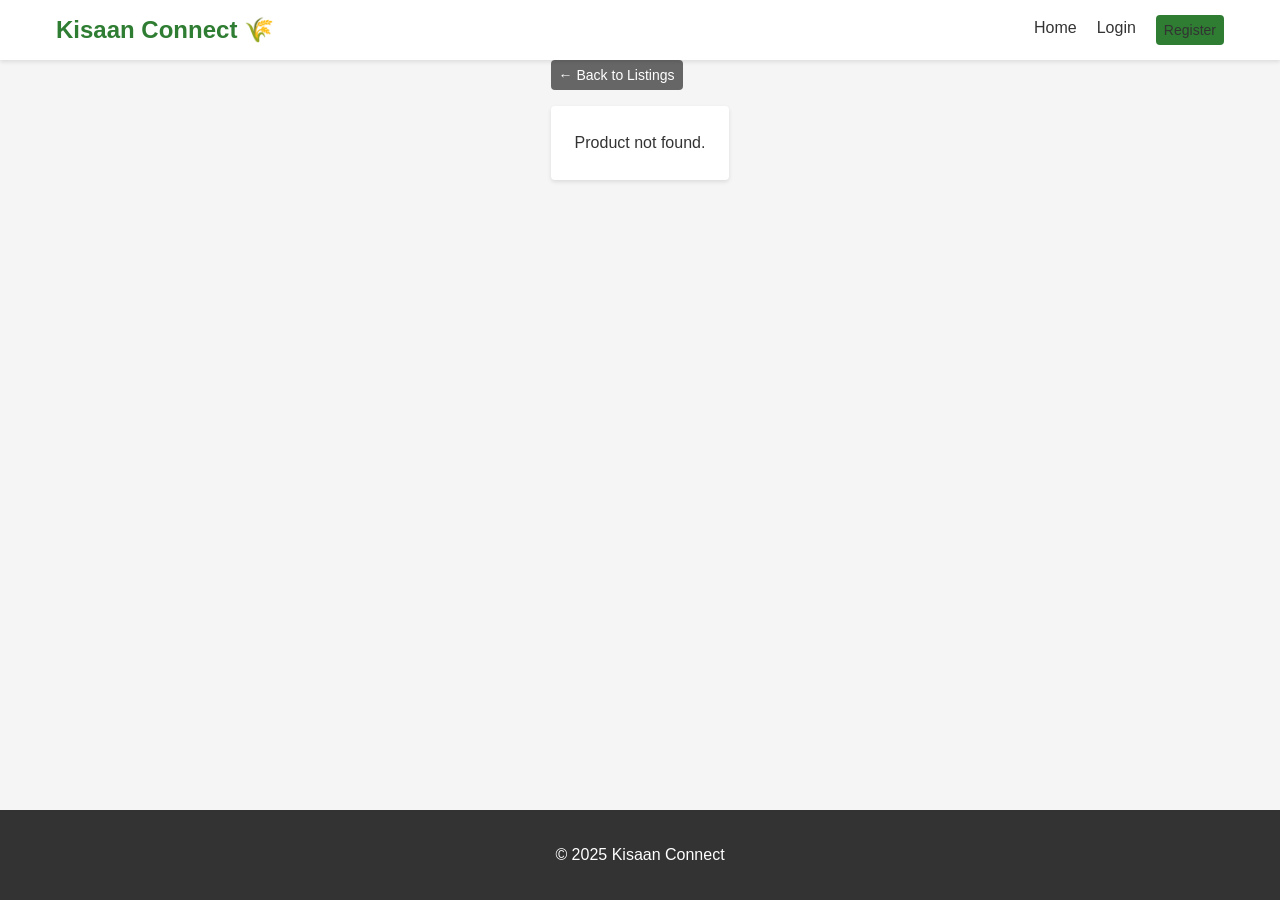
<file: product_details.html>
<!DOCTYPE html>
<html lang="en">
<head>
    <meta charset="UTF-8">
    <meta name="viewport" content="width=device-width, initial-scale=1.0">
    <title>Product Details - Kisaan Connect</title>
    <link rel="stylesheet" href="style.css">
</head>
<body>
    <header>
        <div class="container">
            <nav>
                <a href="index.html" class="logo">Kisaan Connect 🌾</a>
                <ul class="nav-links" id="main-nav"></ul>
            </nav>
        </div>
    </header>

    <main class="container">
        <a href="all_products.html" class="btn btn-secondary btn-small mb-1">← Back to Listings</a>
        
        <div id="product-view" class="card" style="max-width: 800px; margin: 0 auto;">
            <!-- JS Populated -->
        </div>
    </main>

    <footer>
        <div class="container">
            <p>&copy; 2025 Kisaan Connect</p>
        </div>
    </footer>

    <script src="script.js"></script>
    <script>
        const params = new URLSearchParams(window.location.search);
        const id = params.get('id');
        const products = App.Store.get(App.Constants.STORAGE_KEYS.PRODUCTS, []);
        const product = products.find(p => p.id == id);
        const users = App.Store.get(App.Constants.STORAGE_KEYS.USERS, []);
        const farmer = users.find(u => u.id === product?.farmerId);

        const container = document.getElementById('product-view');

        if (!product) {
            container.innerHTML = '<p>Product not found.</p>';
        } else {
            container.innerHTML = `
                <div class="grid grid-2">
                    <div class="card-img" style="height: 300px;">🌾</div>
                    <div>
                        <h1>${product.name}</h1>
                        <p class="text-muted" style="font-size: 1.1rem; margin-bottom: 1rem;">
                            <span style="margin-right: 10px;">📍 ${product.location}</span>
                            <span>👨‍🌾 ${farmer ? farmer.name : 'Unknown Farmer'}</span>
                        </p>
                        <h2 style="color: var(--primary-color);">₹${product.price} <span style="font-size: 1rem; color: #666;">/ ${product.unit}</span></h2>
                        <p style="margin: 1rem 0;">${product.description}</p>
                        <p><strong>Available Quantity:</strong> ${product.quantity} ${product.unit}</p>
                        
                        <div style="margin-top: 2rem;">
                            <a href="send_request.html?productId=${product.id}" class="btn btn-primary" style="width: 100%; text-align: center;">Send Purchase Request</a>
                        </div>
                    </div>
                </div>
            `;
        }
    </script>
</body>
</html>
</file>
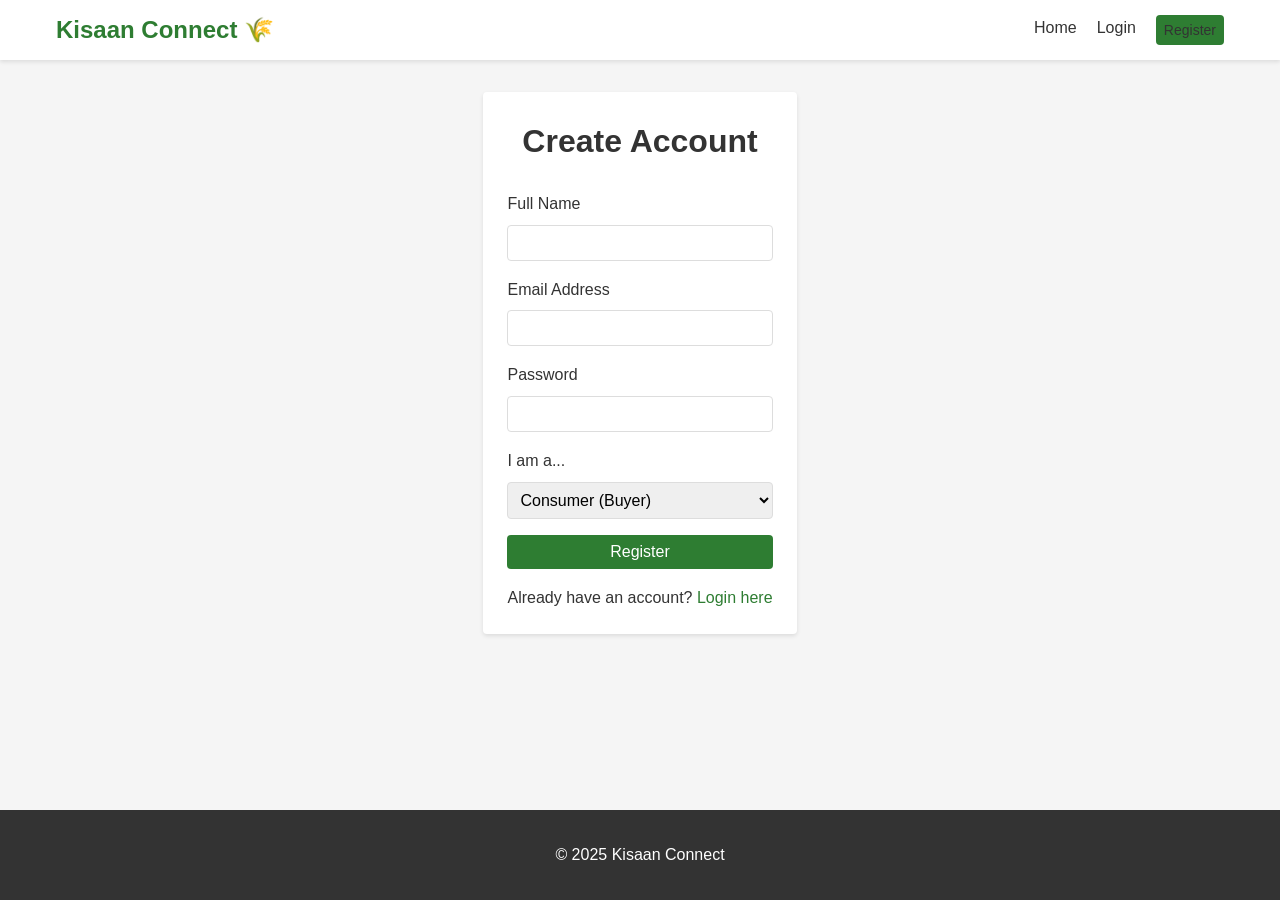
<file: register.html>
<!DOCTYPE html>
<html lang="en">
<head>
    <meta charset="UTF-8">
    <meta name="viewport" content="width=device-width, initial-scale=1.0">
    <title>Register - Kisaan Connect</title>
    <link rel="stylesheet" href="style.css">
</head>
<body>
    <header>
        <div class="container">
            <nav>
                <a href="index.html" class="logo">Kisaan Connect 🌾</a>
                <ul class="nav-links" id="main-nav">
                    <!-- JS will populate -->
                </ul>
            </nav>
        </div>
    </header>

    <main class="container">
        <div style="max-width: 500px; margin: 2rem auto;">
            <div class="card">
                <h2 class="text-center" style="margin-bottom: 1.5rem;">Create Account</h2>
                <form id="register-form">
                    <div class="form-group">
                        <label for="name">Full Name</label>
                        <input type="text" id="name" required>
                    </div>
                    <div class="form-group">
                        <label for="email">Email Address</label>
                        <input type="email" id="email" required>
                    </div>
                    <div class="form-group">
                        <label for="password">Password</label>
                        <input type="password" id="password" required>
                    </div>
                    <div class="form-group">
                        <label for="role">I am a...</label>
                        <select id="role" required onchange="toggleLocationField()">
                            <option value="consumer">Consumer (Buyer)</option>
                            <option value="farmer">Farmer (Seller)</option>
                        </select>
                    </div>
                    <div class="form-group hidden" id="location-group">
                        <label for="location">Farm Location (Region/State)</label>
                        <input type="text" id="location">
                    </div>
                    
                    <button type="submit" class="btn btn-primary" style="width: 100%;">Register</button>
                </form>
                <p class="text-center mt-1">
                    Already have an account? <a href="login.html">Login here</a>
                </p>
            </div>
        </div>
    </main>

    <footer>
        <div class="container">
            <p>&copy; 2025 Kisaan Connect</p>
        </div>
    </footer>

    <script src="script.js"></script>
    <script>
        function toggleLocationField() {
            const role = document.getElementById('role').value;
            const locGroup = document.getElementById('location-group');
            if (role === 'farmer') {
                locGroup.classList.remove('hidden');
                document.getElementById('location').required = true;
            } else {
                locGroup.classList.add('hidden');
                document.getElementById('location').required = false;
            }
        }

        document.getElementById('register-form').addEventListener('submit', function(e) {
            e.preventDefault();
            
            const name = document.getElementById('name').value;
            const email = document.getElementById('email').value;
            const password = document.getElementById('password').value;
            const role = document.getElementById('role').value;
            const location = document.getElementById('location').value;

            try {
                App.Auth.register({
                    name,
                    email,
                    password,
                    role,
                    location: role === 'farmer' ? location : null
                });
                App.UI.showToast('Registration Successful! Please login.');
                setTimeout(() => window.location.href = 'login.html', 1500);
            } catch (err) {
                App.UI.showToast(err.message, 'error');
            }
        });
    </script>
</body>
</html>
</file>
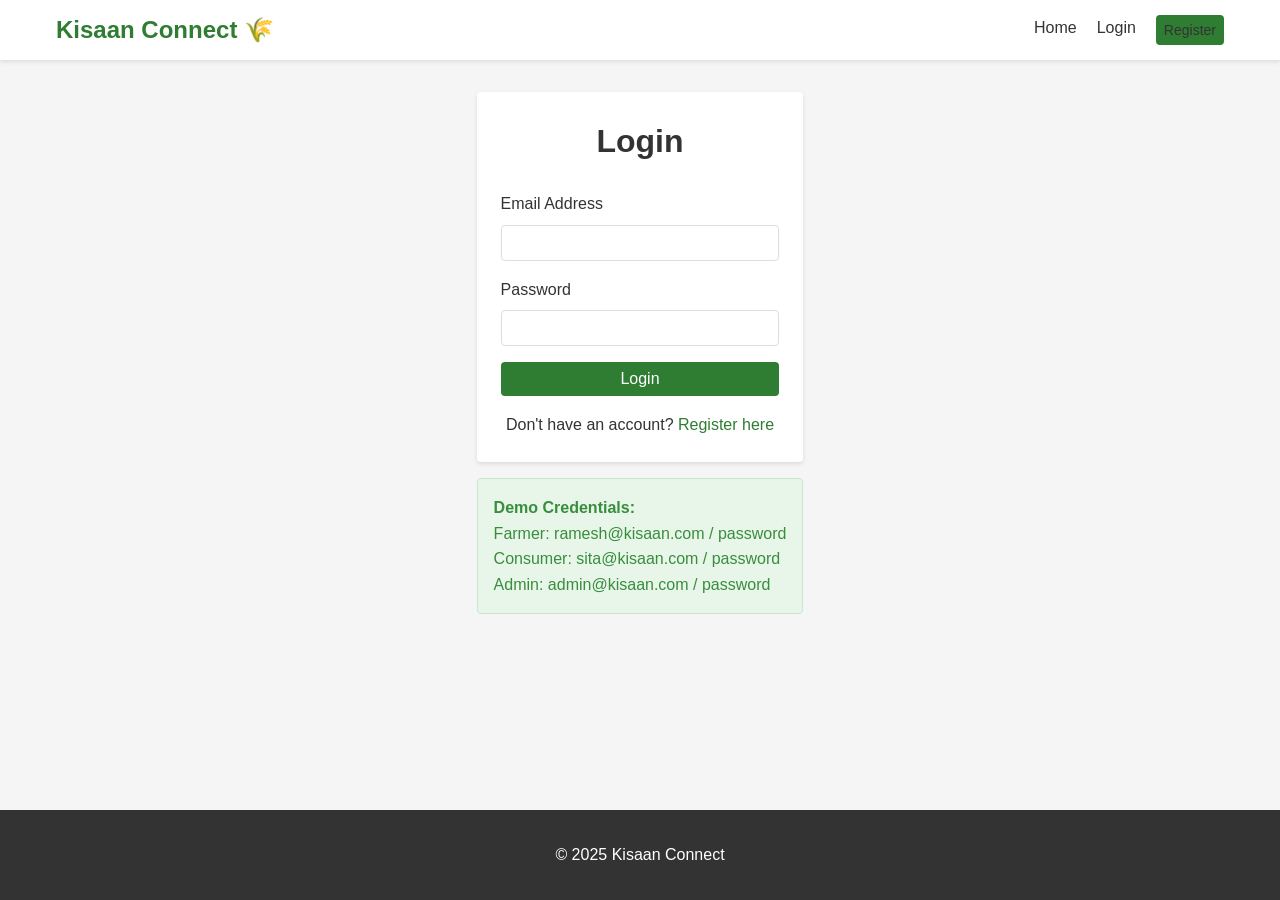
<file: send_request.html>
<!DOCTYPE html>
<html lang="en">
<head>
    <meta charset="UTF-8">
    <meta name="viewport" content="width=device-width, initial-scale=1.0">
    <title>Send Request - Kisaan Connect</title>
    <link rel="stylesheet" href="style.css">
</head>
<body>
    <header>
        <div class="container">
            <nav>
                <a href="index.html" class="logo">Kisaan Connect 🌾</a>
                <ul class="nav-links" id="main-nav"></ul>
            </nav>
        </div>
    </header>

    <main class="container">
        <div style="max-width: 600px; margin: 2rem auto;">
            <div class="card">
                <h2>Send Request</h2>
                <div id="product-summary" style="background: #f9f9f9; padding: 1rem; margin: 1rem 0; border-radius: 4px;">
                    <!-- JS Populated -->
                </div>
                
                <form id="request-form">
                    <div class="form-group">
                        <label for="qty">Quantity Required</label>
                        <input type="number" id="qty" required min="1">
                    </div>
                    <div class="form-group">
                        <label for="message">Message to Farmer (Optional)</label>
                        <textarea id="message" rows="4" placeholder="E.g., Can you deliver by Tuesday?"></textarea>
                    </div>
                    
                    <div class="flex gap-1">
                        <button type="submit" class="btn btn-primary" style="flex:1">Send Request</button>
                        <a href="javascript:history.back()" class="btn btn-secondary" style="flex:1; text-align:center;">Cancel</a>
                    </div>
                </form>
            </div>
        </div>
    </main>

    <footer>
        <div class="container">
            <p>&copy; 2025 Kisaan Connect</p>
        </div>
    </footer>

    <script src="script.js"></script>
    <script>
        if (!App.Auth.requireRole('consumer')) throw new Error('Unauthorized');
        
        const params = new URLSearchParams(window.location.search);
        const productId = params.get('productId');
        const products = App.Store.get(App.Constants.STORAGE_KEYS.PRODUCTS, []);
        const product = products.find(p => p.id == productId);

        if (!product) {
            alert('Product not found');
            window.location.href = 'all_products.html';
        }

        document.getElementById('product-summary').innerHTML = `
            <p><strong>Product:</strong> ${product.name}</p>
            <p><strong>Price:</strong> ₹${product.price} / ${product.unit}</p>
            <p><strong>Available:</strong> ${product.quantity} ${product.unit}</p>
        `;

        document.getElementById('request-form').addEventListener('submit', (e) => {
            e.preventDefault();
            const qty = Number(document.getElementById('qty').value);
            const message = document.getElementById('message').value;
            const user = App.Auth.getCurrentUser();

            if (qty > product.quantity) {
                App.UI.showToast('Quantity exceeds available stock', 'error');
                return;
            }

            const order = {
                id: Date.now(),
                productId: product.id,
                farmerId: product.farmerId,
                consumerId: user.id,
                quantity: qty,
                message: message,
                status: 'pending',
                date: new Date().toISOString().split('T')[0]
            };

            const orders = App.Store.get(App.Constants.STORAGE_KEYS.ORDERS, []);
            orders.push(order);
            App.Store.set(App.Constants.STORAGE_KEYS.ORDERS, orders);

            App.UI.showToast('Request Sent Successfully!');
            setTimeout(() => window.location.href = 'my_requests.html', 1500);
        });
    </script>
</body>
</html>
</file>
<file: style.css>
/* 
 * Kisaan Connect - Main Stylesheet
 * Pure CSS, No Frameworks
 */

:root {
    --primary-color: #2e7d32; /* Forest Green */
    --primary-hover: #1b5e20;
    --secondary-color: #f9fbe7; /* Light Green/Yellow tint */
    --accent-color: #ff6f00; /* Amber for actions */
    --text-color: #333333;
    --text-light: #666666;
    --bg-color: #ffffff;
    --bg-light: #f5f5f5;
    --border-color: #dddddd;
    --danger-color: #d32f2f;
    --success-color: #388e3c;
    --shadow: 0 2px 4px rgba(0,0,0,0.1);
    --radius: 4px;
    --spacing: 1rem;
}

/* Reset & Base */
* {
    box-sizing: border-box;
    margin: 0;
    padding: 0;
}

body {
    font-family: -apple-system, BlinkMacSystemFont, "Segoe UI", Roboto, Helvetica, Arial, sans-serif;
    line-height: 1.6;
    color: var(--text-color);
    background-color: var(--bg-light);
    display: flex;
    flex-direction: column;
    min-height: 100vh;
}

a {
    text-decoration: none;
    color: var(--primary-color);
}

a:hover {
    text-decoration: underline;
}

ul {
    list-style: none;
}

img {
    max-width: 100%;
    display: block;
}

/* Layout */
header {
    background-color: var(--bg-color);
    box-shadow: var(--shadow);
    position: sticky;
    top: 0;
    z-index: 100;
}

.container {
    max-width: 1200px;
    margin: 0 auto;
    padding: 0 var(--spacing);
}

nav {
    display: flex;
    justify-content: space-between;
    align-items: center;
    height: 60px;
}

.logo {
    font-size: 1.5rem;
    font-weight: bold;
    color: var(--primary-color);
    text-decoration: none;
}

.nav-links {
    display: flex;
    gap: 20px;
}

.nav-links a {
    color: var(--text-color);
    font-weight: 500;
}

.nav-links a:hover {
    color: var(--primary-color);
    text-decoration: none;
}

main {
    flex: 1;
    padding: 2rem 0;
}

section {
    margin-bottom: 2rem;
}

footer {
    background-color: #333;
    color: #fff;
    padding: 2rem 0;
    margin-top: auto;
    text-align: center;
}

footer a {
    color: #bbb;
}

/* Typography */
h1, h2, h3, h4, h5, h6 {
    margin-bottom: 1rem;
    color: var(--text-color);
}

h1 { font-size: 2.5rem; }
h2 { font-size: 2rem; }
h3 { font-size: 1.5rem; }

.text-center { text-align: center; }
.text-right { text-align: right; }
.text-muted { color: var(--text-light); }

/* Components */
.btn {
    display: inline-block;
    padding: 0.5rem 1rem;
    border-radius: var(--radius);
    border: none;
    cursor: pointer;
    font-size: 1rem;
    font-weight: 500;
    transition: background-color 0.2s;
    text-decoration: none;
    text-align: center;
}

.btn-primary {
    background-color: var(--primary-color);
    color: #fff;
}

.btn-primary:hover {
    background-color: var(--primary-hover);
    text-decoration: none;
}

.btn-secondary {
    background-color: var(--text-light);
    color: #fff;
}

.btn-secondary:hover {
    background-color: #555;
    text-decoration: none;
}

.btn-danger {
    background-color: var(--danger-color);
    color: #fff;
}

.btn-outline {
    background-color: transparent;
    border: 1px solid var(--primary-color);
    color: var(--primary-color);
}

.btn-outline:hover {
    background-color: var(--primary-color);
    color: #fff;
    text-decoration: none;
}

.btn-small {
    padding: 0.25rem 0.5rem;
    font-size: 0.875rem;
}

.card {
    background-color: var(--bg-color);
    border-radius: var(--radius);
    box-shadow: var(--shadow);
    padding: 1.5rem;
    margin-bottom: 1rem;
}

.card-header {
    margin-bottom: 1rem;
    border-bottom: 1px solid var(--bg-light);
    padding-bottom: 0.5rem;
}

.card-img {
    height: 150px;
    background: linear-gradient(45deg, var(--secondary-color), var(--primary-color));
    border-radius: var(--radius);
    margin-bottom: 1rem;
    display: flex;
    align-items: center;
    justify-content: center;
    color: #fff;
    font-size: 2rem;
}

/* Grid System */
.grid {
    display: grid;
    gap: 1.5rem;
}

.grid-2 { grid-template-columns: repeat(auto-fit, minmax(300px, 1fr)); }
.grid-3 { grid-template-columns: repeat(auto-fit, minmax(250px, 1fr)); }
.grid-4 { grid-template-columns: repeat(auto-fit, minmax(200px, 1fr)); }

/* Forms */
.form-group {
    margin-bottom: 1rem;
}

label {
    display: block;
    margin-bottom: 0.5rem;
    font-weight: 500;
}

input[type="text"],
input[type="email"],
input[type="password"],
input[type="number"],
select,
textarea {
    width: 100%;
    padding: 0.5rem;
    border: 1px solid var(--border-color);
    border-radius: var(--radius);
    font-size: 1rem;
}

input:focus, select:focus, textarea:focus {
    outline: 2px solid var(--primary-color);
    border-color: transparent;
}

/* Alerts & Toasts */
.alert {
    padding: 1rem;
    border-radius: var(--radius);
    margin-bottom: 1rem;
}

.alert-success {
    background-color: #e8f5e9;
    color: var(--success-color);
    border: 1px solid #c8e6c9;
}

.alert-error {
    background-color: #ffebee;
    color: var(--danger-color);
    border: 1px solid #ffcdd2;
}

#toast-container {
    position: fixed;
    bottom: 20px;
    right: 20px;
    z-index: 1000;
}

.toast {
    background-color: #333;
    color: #fff;
    padding: 1rem;
    border-radius: var(--radius);
    margin-top: 10px;
    box-shadow: 0 4px 6px rgba(0,0,0,0.1);
    animation: slideIn 0.3s ease;
}

@keyframes slideIn {
    from { transform: translateX(100%); opacity: 0; }
    to { transform: translateX(0); opacity: 1; }
}

/* Utilities */
.hidden { display: none !important; }
.mt-1 { margin-top: 1rem; }
.mb-1 { margin-bottom: 1rem; }
.flex { display: flex; }
.items-center { align-items: center; }
.justify-between { justify-content: space-between; }
.gap-1 { gap: 1rem; }

/* Status Badges */
.badge {
    padding: 0.25rem 0.5rem;
    border-radius: 12px;
    font-size: 0.75rem;
    font-weight: bold;
    text-transform: uppercase;
}

.badge-pending { background-color: #fff3e0; color: #e65100; }
.badge-accepted { background-color: #e8f5e9; color: #2e7d32; }
.badge-rejected { background-color: #ffebee; color: #c62828; }

/* Hero Section */
.hero {
    background-color: var(--secondary-color);
    padding: 4rem 0;
    text-align: center;
    margin-bottom: 2rem;
}

.hero h1 {
    color: var(--primary-color);
    margin-bottom: 1rem;
}

.hero p {
    font-size: 1.2rem;
    max-width: 600px;
    margin: 0 auto 2rem;
    color: var(--text-light);
}
</file>
